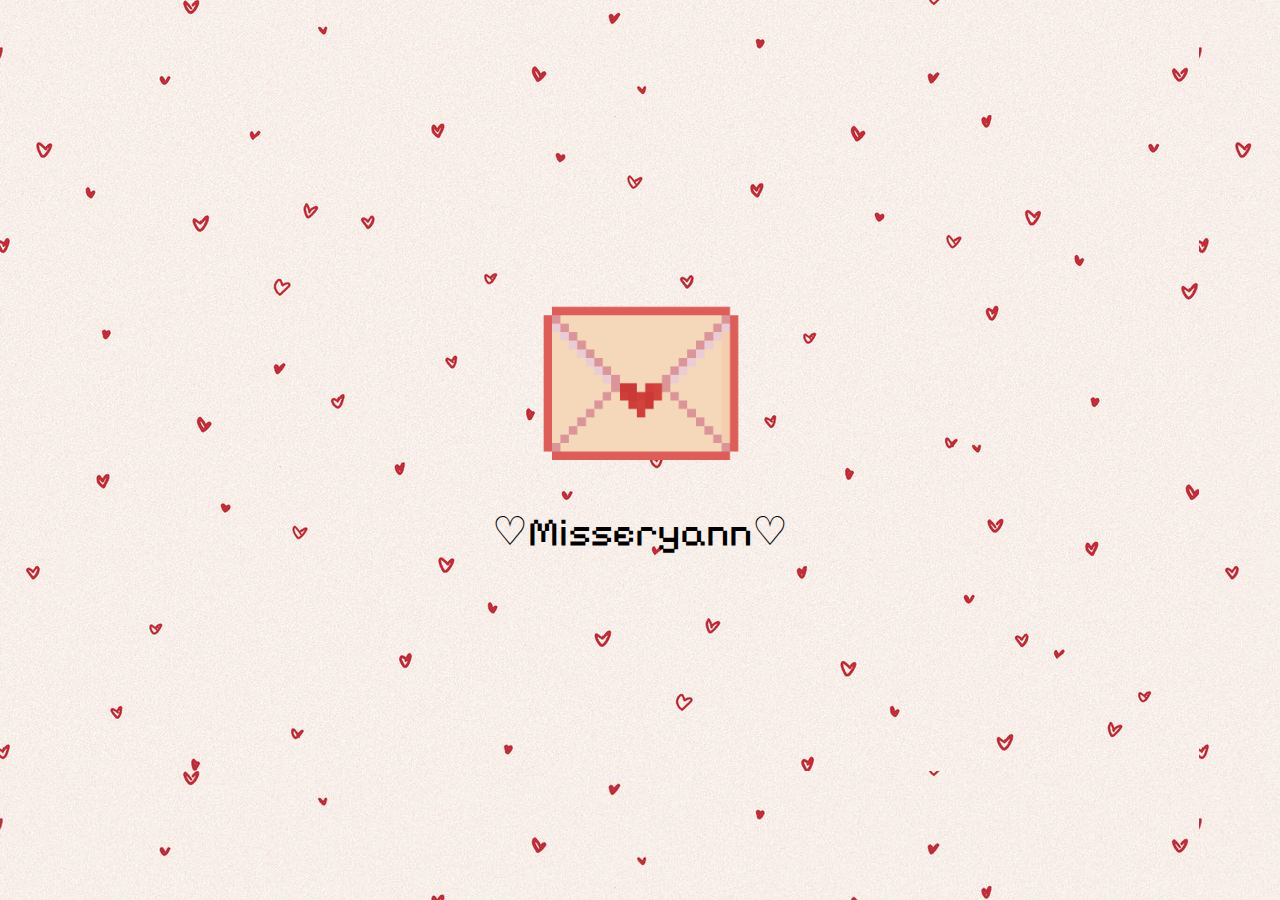
<file: index.html>
<!doctype html>
<html lang="en">
  <head>
    <meta charset="UTF-8" />
    <link rel="stylesheet" href="style.css" />
    <title>Valentine Letter</title>
    <meta name="viewport" content="width=device-width, initial-scale=1.0" />

    <link rel="preconnect" href="https://fonts.googleapis.com" />
    <link rel="preconnect" href="https://fonts.gstatic.com" crossorigin />
    <link
      href="https://fonts.googleapis.com/css2?family=Aldrich&family=Pixelify+Sans:wght@400..700&display=swap"
      rel="stylesheet"
    />
    <title>Document</title>
  </head>
  <body>
    <!-- Envelope Screen -->
    <div id="envelope-container">
      <img src="envelope.png" alt="Envelope" id="envelope" />
      <p>♡Misseryann♡</p>
    </div>

    <!-- Letter Screen -->
    <div id="letter-container">
      <div class="letter-window">
        <h1 id="letter-title">Will you be my Valentine?</h1>

        <img src="cat_heart.gif" class="cat" id="letter-cat" />

        <div class="buttons" id="letter-buttons">
          <img src="yes.png" class="btn yes-btn" alt="Yes" />

          <div class="no-wrapper">
            <img src="no.png" class="btn no-btn" alt="No" />
          </div>
        </div>

        <p id="final-text" class="final-text" style="display: none">
          <strong>❤ RED LETTER POT HUN ❤. See you soon!😉</strong> 
        </p>
      </div>
    </div>
    <script src="script.js"></script>
  </body>
</html>
</file>
<file: style.css>
body {
    margin: 0;
    height: 100vh;
    display: flex;
    justify-content: center;
    align-items: center;
    background-image: url("heart-bg.jpg");
    font-family: "Pixelify Sans", sans-serif;
}

/* Envelope Screen */
#envelope-container {
    text-align: center;
    cursor:pointer;
}

@keyframes pulse {
    0% {
        transform:scale(1);
    }
    50% {
        transform: scale(1.1);
    }
    100% {
        transform: scale(1);
    }
}

#envelope{
    width: 200px;
    animation: pulse 1.5s infinite;
    cursor: pointer;
}

#letter-container{
    display: none;
    position:fixed;
    inset: 0;
    justify-content: center;
    align-items: center;
}

.letter-window{
    width: 90vw;
    max-width: 800px;
    aspect-ratio: 3/2;
    padding: 20px 20px 0 20px;
    display: flex;
    flex-direction: column;
    justify-content: center;
    align-items: center;
    text-align: center;
    background-image: url("window.png");
    background-size: contain;
    background-repeat: no-repeat;
    background-position: center;
    border-radius: 12px;
    gap: 1px;
    padding-top: 180px;

    transform: scale(1.2);
    opacity: 0;
    transition: transform 0.6s ease, opacity 0.6s ease;
}

.letter-window.open {
    transform: scale(1);
    opacity: 1;
}

h1 {
    font-size: 30px;
    margin:0;
}

p {
    font-size: 40px;
}

/* Cat */

.cat {
    width: 250px;
    margin: 10px 0;
    transition: width 0.4s ease;
}

.letter-window.final .cat {
    width: 180px;
}

/* buttons */
.buttons {
    display: flex;
    justify-content: center;
    gap: 30px;
    position: relative;
}

.no-wrapper{
    position:relative;
}

.btn {
    width: 120px;
    cursor: pointer;
    user-select: none;
}

.yes-btn,
.no-btn {
width: 120px;
height: auto;
display: inline-block;
}

.yes-btn {
    position: relative;
    z-index: 2;
    transform-origin: center center;
    transition: transform 0.3s ease;
}

.no-btn {
    z-index: 1;
    position: relative;
    transition: transform 0.15s ease;
    cursor: default;
}

.final-text{
    font-size: 22px;
    line-height: 1.4;
    text-align: center;
    display: inline-block;
    padding: 10px 20px;
    background-color: rgba(255,240,240,0.5);
    border-radius: 12px;
}
</file>
